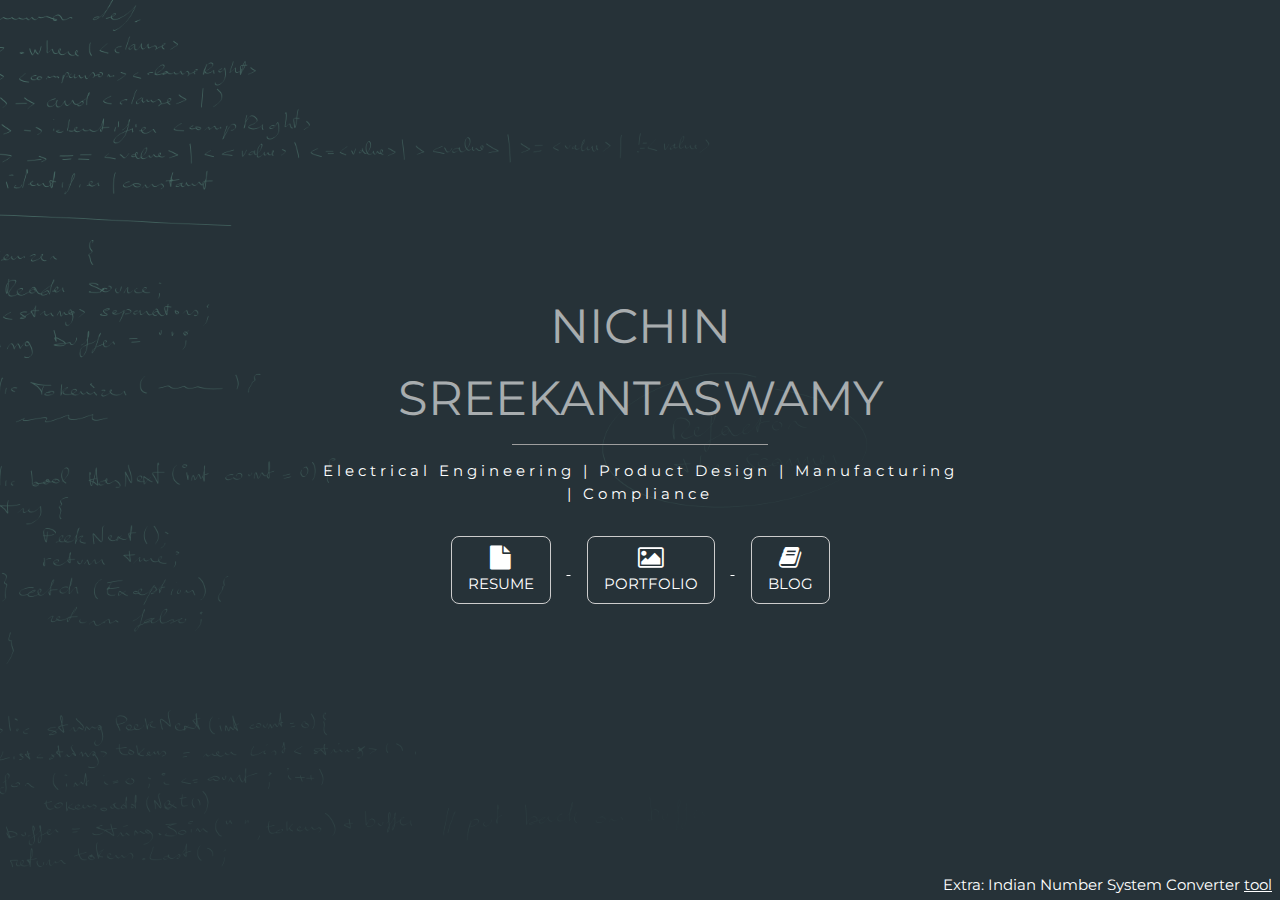
<file: index.html>
<!DOCTYPE html>
<html>
<head>
    <!-- Global site tag (gtag.js) - Google Analytics -->
    <script async src="https://www.googletagmanager.com/gtag/js?id=G-T83VRXQQRJ"></script>
    <script>
        window.dataLayer = window.dataLayer || [];
        function gtag(){dataLayer.push(arguments);}
        gtag('js', new Date());

        gtag('config', 'G-T83VRXQQRJ');
    </script>
    
</head>
    
    
<title>Nichin Sreekantaswamy</title>
    
<meta charset="UTF-8">
<meta name="viewport" content="width=device-width, initial-scale=1">
<meta name="description" content="Nichin Sreekantaswamy's personal portfolio and resume Website">
<meta name="author" content="Nichin Sreekantaswamy">
<meta name="Keywords" content="Electrical, Electrical Engineering, PCB, Electronics Manufacturing, iPhone, iPhone Hardware, iPhone HW, iPhone Hardware design, Analog Circuit design, Taser, Taser7, Axon, Axon Body Camera, AB3, AB4, Axon Dock, Consumer Electronics">
<link rel="stylesheet" href="https://www.w3schools.com/w3css/4/w3.css">
<link rel="stylesheet" href="https://fonts.googleapis.com/css?family=Raleway">
<link rel="stylesheet" href="https://fonts.googleapis.com/css?family=Montserrat">
<link rel="stylesheet" href="https://cdnjs.cloudflare.com/ajax/libs/font-awesome/4.7.0/css/font-awesome.min.css">
<style>
body,h1 {font-family: "Montserrat", sans-serif}
body, html {height: 100%}
.bgimg {
  background-image: url('./index_files/bg_chalkboard.png');
  min-height: 100%;
  background-position: center;
  background-size: cover;
}
</style>
<body>
    
    
<!-- Page / Picture Container-->
<div class="bgimg w3-display-container w3-animate-opacity">
    
  <div class="w3-display-middle w3-center w3-text-white">
    
    <h1 class="w3-xxxlarge w3-animate-bottom w3-center w3-opacity ">NICHIN SREEKANTASWAMY</h1>
      
    <hr class="w3-border-grey" style="margin:auto;width:40%" >
    <p class="w3-wide">Electrical Engineering  |  Product Design  |  Manufacturing | Compliance</p>

    
    <a href="./resume.html">
    <button class="w3-btn w3-round-large w3-border w3-margin w3-hover-opacity"><i class="fa fa-file fa-fw w3-xlarge"></i><br>RESUME</button>
    </a>
    
    <a href="./portfolio.html">
    <button class="w3-btn w3-round-large w3-border w3-margin w3-hover-opacity"><i class="fa fa-image fa-fw w3-xlarge"></i><br>PORTFOLIO</button>
    </a>
      
    <a href="https://nich-in.blogspot.com/">
    <button class="w3-btn w3-round-large w3-border w3-margin w3-hover-opacity"><i class="fa fa-book fa-fw w3-xlarge"></i><br>BLOG</button>
    </a>
      
  </div>
    
  <div class="w3-display-bottomright w3-padding-small w3-text-white">
    Extra: Indian Number System Converter <a href="./indianNumbers.html">tool</a>
  </div>

</div>

</body>
</html>
</file>
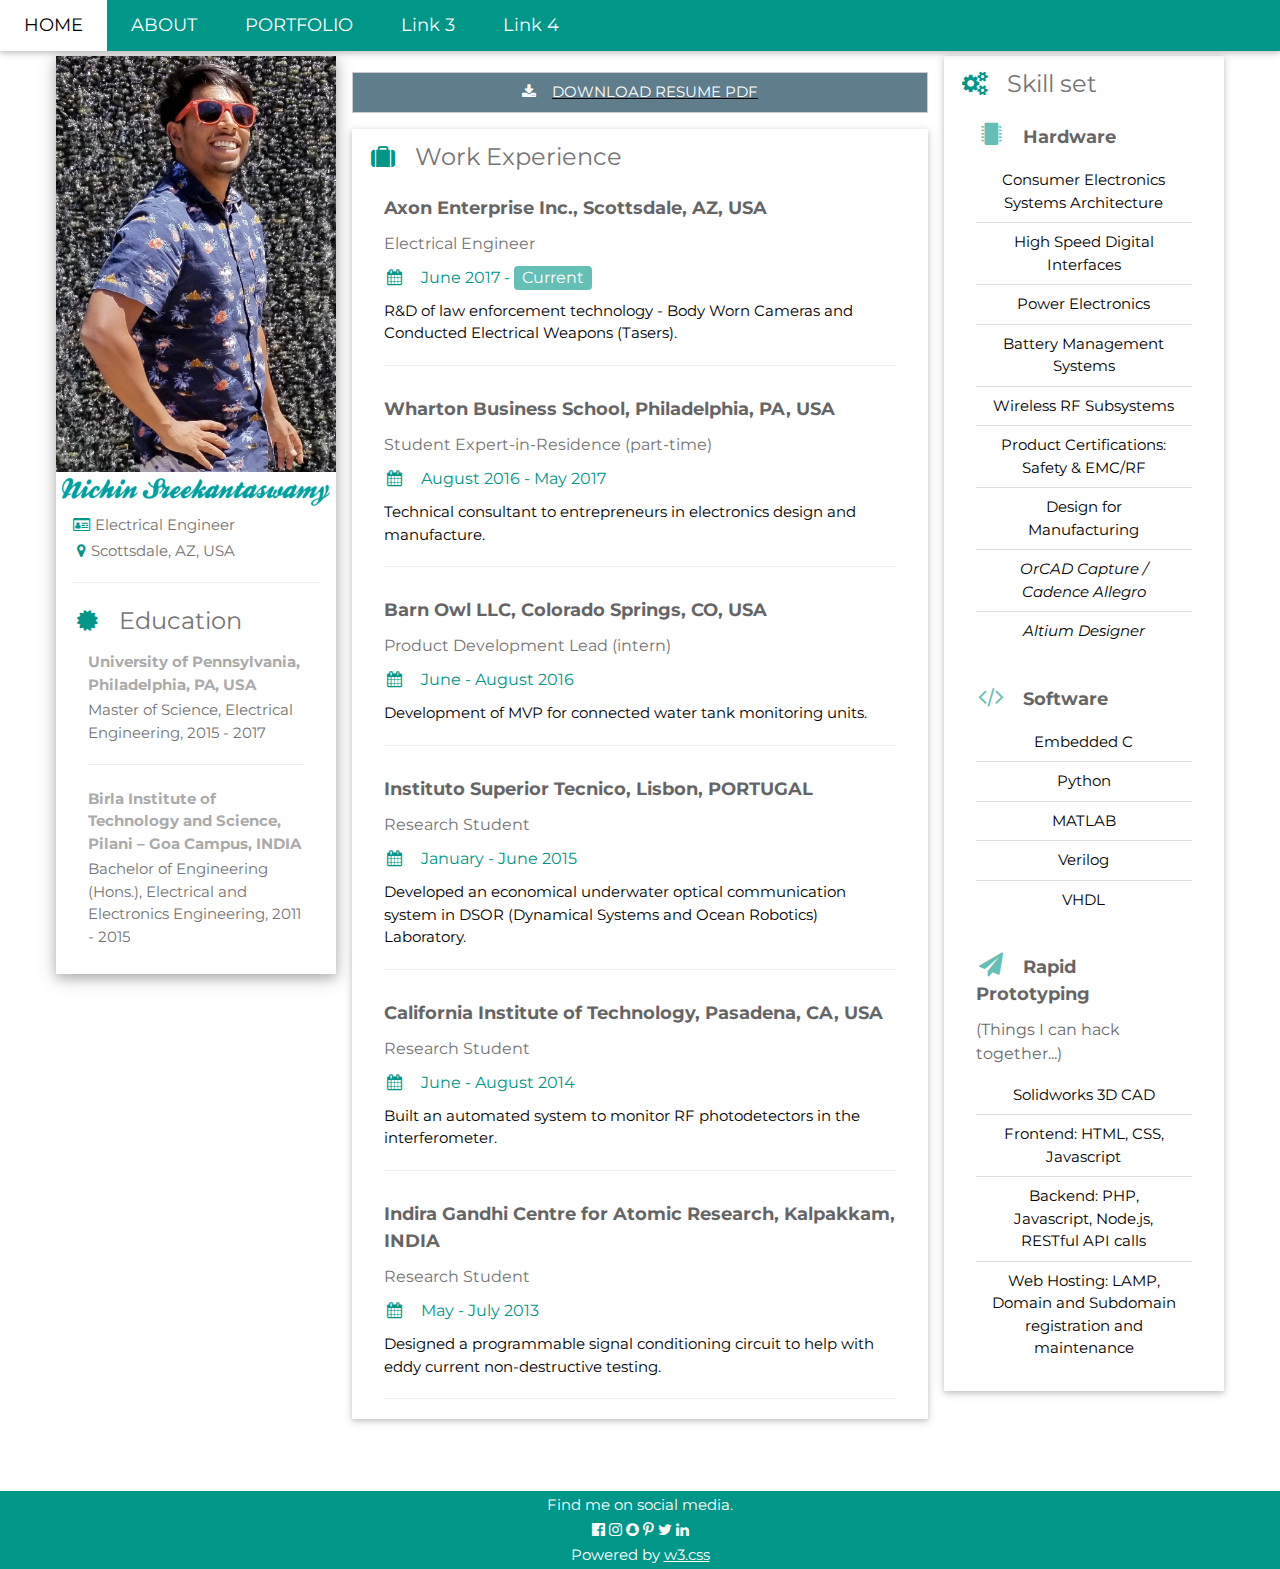
<file: about.html>
<!DOCTYPE html>
<html>
<title>Nichin Sreekantaswamy</title>
<meta charset="UTF-8">
<meta name="viewport" content="width=device-width, initial-scale=1">
<link rel="stylesheet" href="https://www.w3schools.com/w3css/4/w3.css">
<link rel="stylesheet" href="https://fonts.googleapis.com/css?family=Raleway">
<link rel="stylesheet" href="https://fonts.googleapis.com/css?family=Montserrat">
<link rel="stylesheet" href="https://cdnjs.cloudflare.com/ajax/libs/font-awesome/4.7.0/css/font-awesome.min.css">
<style>
html,body,h1,h2,h3,h4,h5,h6 {font-family: "Montserrat", sans-serif}
p {margin-top: 2px;margin-bottom: 3px;}
.w3-bar,button {font-family: "Montserrat", sans-serif}
</style>
<body>
    

<!-- Navbar -->
<div class="w3-top">
  <div class="w3-bar w3-teal w3-card w3-left-align w3-large">
    <a class="w3-bar-item w3-button w3-hide-medium w3-hide-large w3-right w3-padding-large w3-hover-white w3-large w3-teal" href="javascript:void(0);" onclick="myFunction()" title="Toggle Navigation Menu"><i class="fa fa-bars"></i></a>
    <a href="./index.html" class="w3-bar-item w3-button w3-padding-large w3-hover-white">HOME</a>
    <a href="./about.html" class="w3-bar-item w3-button w3-hide-small w3-padding-large w3-hover-white">ABOUT</a>
    <a href="./portfolio.html" class="w3-bar-item w3-button w3-hide-small w3-padding-large w3-hover-white">PORTFOLIO</a>
    <a href="#" class="w3-bar-item w3-button w3-hide-small w3-padding-large w3-hover-white">Link 3</a>
    <a href="#" class="w3-bar-item w3-button w3-hide-small w3-padding-large w3-hover-white">Link 4</a>
  </div>

  <!-- Navbar on small screens -->
  <div id="navDemo" class="w3-bar-block w3-white w3-hide w3-hide-large w3-hide-medium w3-large">
    <a href="./about.html" class="w3-bar-item w3-button w3-padding-large">ABOUT</a>
    <a href="./portfolio.html" class="w3-bar-item w3-button w3-padding-large">PORTFOLIO</a>
    <a href="#" class="w3-bar-item w3-button w3-padding-large">Link 4</a>
  </div>
</div>
<!-- Page Container -->
<div class="w3-content w3-margin-top" style="max-width:1400px;padding:40px">

  <!-- The Grid -->
  <div class="w3-row-padding">
  
    <!-- Left Column -->
    <div class="w3-quarter">
    
      <div class="w3-white w3-text-grey w3-card-4">
        <div class="w3-display-container">
          <img src="./about_files/nichin.jpg" style="width:100%" alt="Avatar">
          <!-- <div class="w3-display-bottomleft w3-container w3-text-black">
            <h2>Nichin Sreekantaswamy</h2>
          </div> -->
        </div>
        <img src="./about_files/name_Cursive.png" style="width:100%" alt="Name">
        
          
        <div class="w3-container">
          
          <p><i class="fa fa-id-card-o fa-fw w3-text-teal"></i> Electrical Engineer</p>
          <p><i class="fa fa-map-marker fa-fw w3-text-teal"></i>Scottsdale, AZ, USA</p>
          <!-- <p><i class="fa fa-phone fa-fw w3-text-teal"></i></p> -->
          <hr>
            
        <h3 class="w3-text-grey"><i class="fa fa-certificate fa-fw w3-margin-right w3-xlarge w3-text-teal"></i>Education</h3>
        <div class="w3-container">
          <p class="w3-opacity"><b>University of Pennsylvania, Philadelphia, PA, USA</b></p>
          <p>Master of Science, Electrical Engineering, 2015 - 2017</p>
          <hr>
        </div>
        <div class="w3-container">
          <p class="w3-opacity"><b>Birla Institute of Technology and Science, Pilani – Goa Campus, INDIA</b></p>
          <p>Bachelor of Engineering (Hons.), Electrical and Electronics Engineering, 2011 - 2015</p>
          <br>
        </div>

        </div>
      </div><br>

    <!-- End Left Column -->
    </div>
    
    <!-- Middle Column -->
    <div class="w3-half">  
      
      <div>
          <a href="./about_files/resume.pdf"  target="_blank">
          <button class="w3-button w3-blue-grey w3-border w3-block w3-margin-bottom w3-margin-top">
            <i class="fa fa-download w3-margin-right"></i>DOWNLOAD RESUME PDF
          </button>
          </a>
      </div>
    
      <div class="w3-container w3-card w3-white w3-margin-bottom">

        <h3 class="w3-text-grey"><i class="fa fa-suitcase fa-fw w3-margin-right w3-xlarge w3-text-teal"></i>Work Experience</h3>
        <div class="w3-container">
          <h5 class="w3-opacity"><b>Axon Enterprise Inc., Scottsdale, AZ, USA</b></h5>
          <h6 class="w3-text-grey">Electrical Engineer</h6>
          <h6 class="w3-text-teal"><i class="fa fa-calendar fa-fw w3-margin-right"></i>June 2017 - <span class="w3-tag w3-teal w3-round w3-opacity">Current</span></h6>
          <p>R&D of law enforcement technology - Body Worn Cameras and Conducted Electrical Weapons (Tasers).</p>
          <hr>
        </div>
        <div class="w3-container">
          <h5 class="w3-opacity"><b>Wharton Business School, Philadelphia, PA, USA</b></h5>
          <h6 class="w3-text-grey">Student Expert-in-Residence (part-time)</h6>
          <h6 class="w3-text-teal"><i class="fa fa-calendar fa-fw w3-margin-right"></i>August 2016 - May 2017 </h6>
          <p>Technical consultant to entrepreneurs in electronics design and manufacture.</p>
          <hr>
        </div>
        <div class="w3-container">
          <h5 class="w3-opacity"><b>Barn Owl LLC, Colorado Springs, CO, USA</b></h5>
          <h6 class="w3-text-grey">Product Development Lead (intern)</h6>
          <h6 class="w3-text-teal"><i class="fa fa-calendar fa-fw w3-margin-right"></i>June - August 2016</h6>
          <p>Development of MVP for connected water tank monitoring units. </p>
          <hr>
        </div>
        <div class="w3-container">
          <h5 class="w3-opacity"><b>Instituto Superior Tecnico, Lisbon, PORTUGAL</b></h5>
          <h6 class="w3-text-grey">Research Student </h6>
          <h6 class="w3-text-teal"><i class="fa fa-calendar fa-fw w3-margin-right"></i>January - June 2015</h6>
          <p>Developed an economical underwater optical communication system in DSOR (Dynamical Systems and Ocean Robotics) Laboratory. </p>
          <hr>
        </div>
        <div class="w3-container">
          <h5 class="w3-opacity"><b>California Institute of Technology, Pasadena, CA, USA</b></h5>
          <h6 class="w3-text-grey">Research Student </h6>
          <h6 class="w3-text-teal"><i class="fa fa-calendar fa-fw w3-margin-right"></i>June - August 2014</h6>
          <p>Built an automated system to monitor RF photodetectors in the interferometer. </p>
          <hr>
        </div>
        <div class="w3-container">
          <h5 class="w3-opacity"><b>Indira Gandhi Centre for Atomic Research, Kalpakkam, INDIA</b></h5>
          <h6 class="w3-text-grey">Research Student </h6>
          <h6 class="w3-text-teal"><i class="fa fa-calendar fa-fw w3-margin-right"></i>May - July 2013</h6>
          <p>Designed a programmable signal conditioning circuit to help with eddy current non-destructive testing.</p>
          <hr>
        </div>

      </div>
        
    <!-- End Middle Column -->
    </div>

    <!-- Right Column -->
    <div class="w3-quarter">
        
        <div class="w3-container w3-card w3-white">   
        <h3 class="w3-text-grey"><i class="fa fa-cogs fa-fw w3-margin-right w3-xlarge w3-text-teal"></i>Skill set</h3>
        
        <div class="w3-container">
            <h5 class="w3-opacity"><b><i class="fa fa-microchip fa-fw w3-margin-right w3-xlarge w3-text-teal"></i>Hardware</b></h5>
                <ul class="w3-ul w3-center">
                    <li>Consumer Electronics Systems Architecture</li>
                    <li>High Speed Digital Interfaces</li>
                    <li>Power Electronics</li>
                    <li>Battery Management Systems</li>
                    <li>Wireless RF Subsystems</li>
                    <li>Product Certifications: Safety & EMC/RF</li>
                    <li>Design for Manufacturing</li>
                    <li><i>OrCAD Capture / Cadence Allegro </i></li>
                    <li><i>Altium Designer </i></li>
                </ul>
            <br>
        </div>
            
        <div class="w3-container">
            <h5 class="w3-opacity"><b><i class="fa fa-code fa-fw w3-margin-right w3-xlarge w3-text-teal"></i>Software</b></h5>
            <ul class="w3-ul w3-center">
                <li>Embedded C</li>
                <li>Python</li>
                <li>MATLAB</li>
                <li>Verilog</li>
                <li>VHDL</li>
            </ul>
          <br>
        </div>
            
        <div class="w3-container">
            <h5 class="w3-opacity"><b><i class="fa fa-paper-plane fa-fw w3-margin-right w3-xlarge w3-text-teal"></i>Rapid Prototyping</b></h5><h6 class="w3-opacity">(Things I can hack together...)</h6>
            <ul class="w3-ul w3-center">
                <li>Solidworks 3D CAD</li>
                <li>Frontend: HTML, CSS, Javascript</li>
                <li>Backend: PHP, Javascript, Node.js, RESTful API calls </li>
                <li>Web Hosting: LAMP, Domain and Subdomain registration and maintenance</li>
            </ul>
          <br>
        </div>

        </div>
        
        
        



    <!-- End Right Column -->
    </div>
      
      
    
  <!-- End Grid -->
  </div>
  
  <!-- End Page Container -->
</div>

<footer class="w3-container w3-teal w3-center w3-margin-top">
  <p>Find me on social media.</p>
  <i class="fa fa-facebook-official w3-hover-opacity"></i>
  <i class="fa fa-instagram w3-hover-opacity"></i>
  <i class="fa fa-snapchat w3-hover-opacity"></i>
  <i class="fa fa-pinterest-p w3-hover-opacity"></i>
  <i class="fa fa-twitter w3-hover-opacity"></i>
  <i class="fa fa-linkedin w3-hover-opacity"></i>
  <p>Powered by <a href="https://www.w3schools.com/w3css/default.asp" target="_blank">w3.css</a></p>
</footer>

<script>
// Used to toggle the menu on small screens when clicking on the menu button
function myFunction() {
  var x = document.getElementById("navDemo");
  if (x.className.indexOf("w3-show") == -1) {
    x.className += " w3-show";
  } else { 
    x.className = x.className.replace(" w3-show", "");
  }
}
</script>

</body></html>
</file>
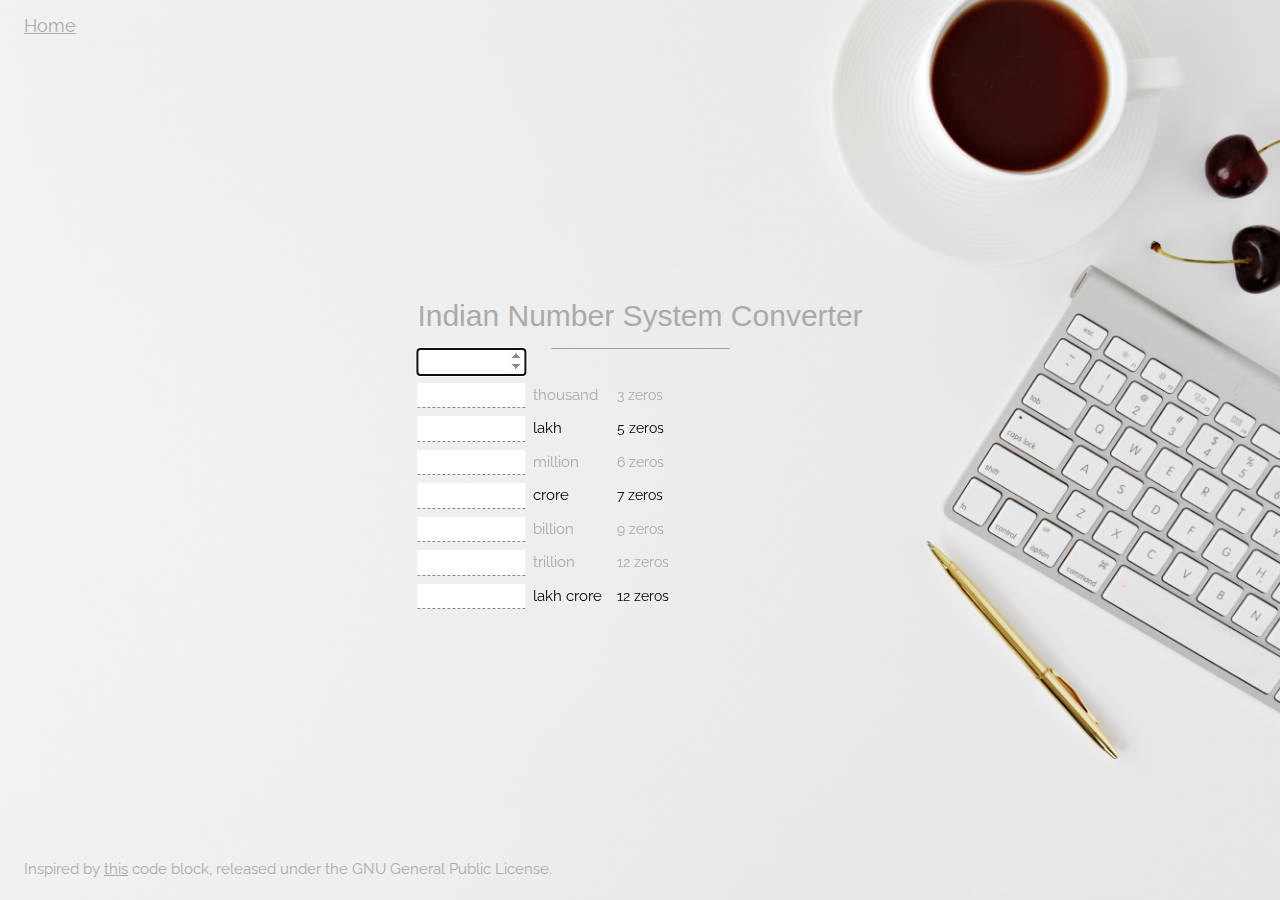
<file: indianNumbers.html>
<!DOCTYPE html>
<html>
<title>Indian Number System Converter</title>
<meta charset="UTF-8">
<meta name="viewport" content="width=device-width, initial-scale=1">
<link rel="stylesheet" href="https://www.w3schools.com/w3css/4/w3.css">
<link rel="stylesheet" href="https://fonts.googleapis.com/css?family=Raleway">
<style>
body,h1 {font-family: "Raleway", sans-serif}
body, html {height: 100%}
.bgimg {
  background-image: url('./index_files/bg_white.jpg');
  min-height: 100%;
  background-position: center;
  background-size: cover;
}
input {
        border: none;
        border-bottom: 1px dashed #888;
        text-align: right;
        width: 108px;        
      }
      div {
        color: #aaa;
        margin-bottom: 8px;
      }
      .indian {
        color: black;
      }
      .unit {
        display: inline-block;
        margin-left: 8px;
        width: 76px;
      }
      .zero {
        font-size: 14px;
        margin-left: 8px;
      }
</style>
<body>


<div class="bgimg w3-display-container w3-animate-opacity w3-text-white">
  <div class="w3-display-topleft w3-padding-large w3-large">
      <a href="./index.html">Home</a>
  </div>
  <div class="w3-display-middle">
    <h2>Indian Number System Converter</h2>
    <hr class="w3-border-grey" style="margin:auto;width:40%">
    
    <div>
      <input type="number" divisor="1"></input>
    </div>
    <div>
      <input type="number" divisor="1e3"></input><span class="unit">thousand</span><span class="zero">3 zeros</span>
    </div>
    <div class="indian">
      <input type="number" divisor="1e5"></input><span class="unit">lakh</span><span class="zero">5 zeros</span>
    </div>
    <div>
      <input type="number" divisor="1e6"></input><span class="unit">million</span><span class="zero">6 zeros</span>
    </div>
    <div class="indian">
      <input type="number" divisor="1e7"></input><span class="unit">crore</span><span class="zero">7 zeros</span>
    </div>
    <div>
      <input type="number" divisor="1e9"></input><span class="unit">billion</span><span class="zero">9 zeros</span>
    </div>
    <div>
      <input type="number" divisor="1e12"></input><span class="unit">trillion</span><span class="zero">12 zeros</span>
    </div>
    <div class="indian">
      <input type="number" divisor="1e12"></input><span class="unit">lakh crore</span><span class="zero">12 zeros</span>
    </div>
    
    <script>
      const inputs = document.querySelectorAll("input");
      
      inputs.forEach((i0, i) => {
        i0.addEventListener("keyup", ({ target }) => {
          const v = +target.value * +target.getAttribute("divisor");
          inputs.forEach(i1 => {
            i1.value = v / +i1.getAttribute("divisor");
          });
        });

        if (i === 0) i0.focus();
      });
    </script>
    
  </div>
  <div class="w3-display-bottomleft w3-padding-large">
    Inspired by <a href="https://bl.ocks.org/HarryStevens/36cc304aa90fcab19d246eaebd24d8b2" target="_blank">this</a> code block, released under the GNU General Public License.
  </div>
</div>

</body>
</html>
</file>
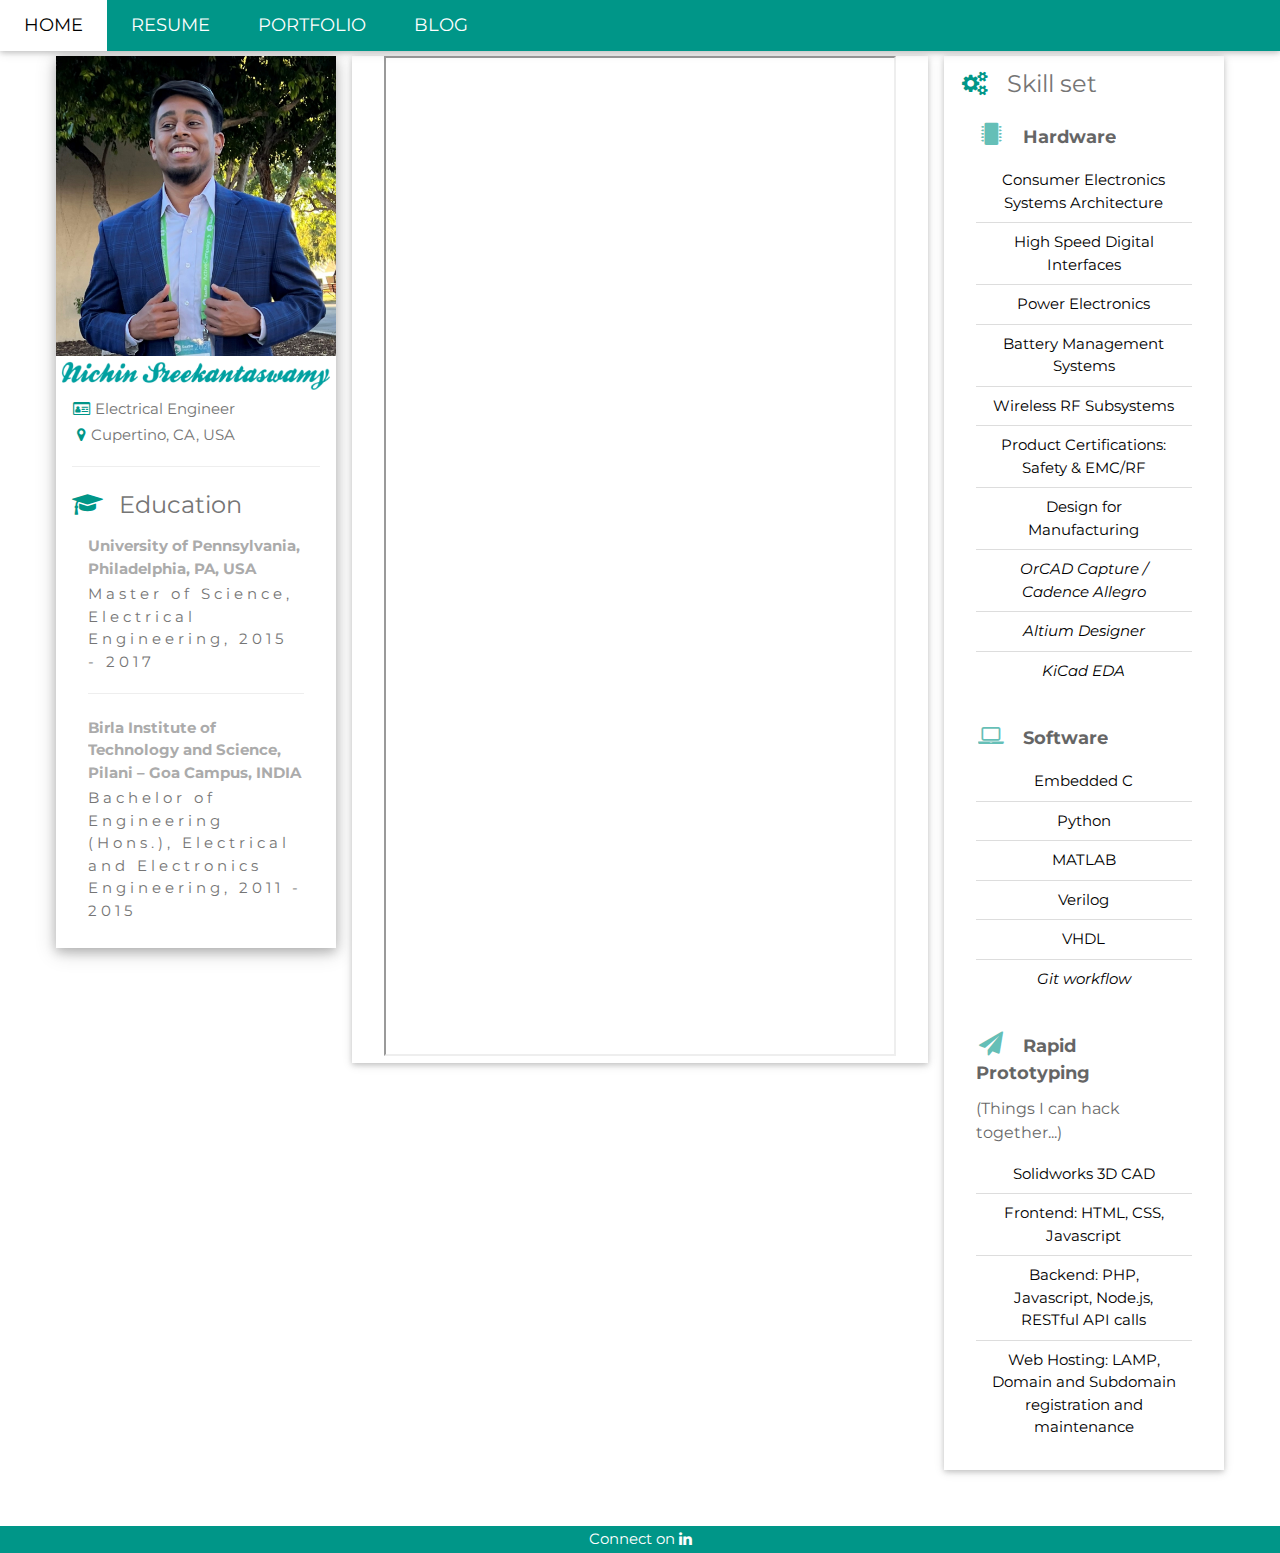
<file: resume.html>
<!DOCTYPE html>
<html>
<head>
    <!-- Global site tag (gtag.js) - Google Analytics -->
    <script async src="https://www.googletagmanager.com/gtag/js?id=G-T83VRXQQRJ"></script>
    <script>
        window.dataLayer = window.dataLayer || [];
        function gtag(){dataLayer.push(arguments);}
        gtag('js', new Date());

        gtag('config', 'G-T83VRXQQRJ');
    </script>
    
</head>
    
    
<title>Nichin Sreekantaswamy - Resume</title>
<meta charset="UTF-8">
<meta name="viewport" content="width=device-width, initial-scale=1">
<link rel="stylesheet" href="https://www.w3schools.com/w3css/4/w3.css">
<link rel="stylesheet" href="https://fonts.googleapis.com/css?family=Raleway">
<link rel="stylesheet" href="https://fonts.googleapis.com/css?family=Montserrat">
<link rel="stylesheet" href="https://cdnjs.cloudflare.com/ajax/libs/font-awesome/4.7.0/css/font-awesome.min.css">
<style>
html,body,h1,h2,h3,h4,h5,h6 {font-family: "Montserrat", sans-serif}
p {margin-top: 2px;margin-bottom: 3px;}
.w3-bar,button {font-family: "Montserrat", sans-serif}
</style>
<body>
    

<!-- Navbar -->
<div class="w3-top">
  <div class="w3-bar w3-teal w3-card w3-left-align w3-large">
    <a class="w3-bar-item w3-button w3-hide-medium w3-hide-large w3-right w3-padding-large w3-hover-white w3-large w3-teal" href="javascript:void(0);" onclick="myFunction()" title="Toggle Navigation Menu"><i class="fa fa-bars"></i></a>
    <a href="./index.html" class="w3-bar-item w3-button w3-padding-large w3-hover-white">HOME</a>
    <a href="./resume.html" class="w3-bar-item w3-button w3-hide-small w3-padding-large w3-hover-white">RESUME</a>
    <a href="./portfolio.html" class="w3-bar-item w3-button w3-hide-small w3-padding-large w3-hover-white">PORTFOLIO</a>
    <a href="https://nich-in.blogspot.com/" class="w3-bar-item w3-button w3-hide-small w3-padding-large w3-hover-white">BLOG</a>
  </div>

  <!-- Navbar on small screens -->
  <div id="navDemo" class="w3-bar-block w3-white w3-hide w3-hide-large w3-hide-medium w3-large">
    <a href="./resume.html" class="w3-bar-item w3-button w3-padding-large">RESUME</a>
    <a href="./portfolio.html" class="w3-bar-item w3-button w3-padding-large">PORTFOLIO</a>
    <a href="https://nich-in.blogspot.com/" class="w3-bar-item w3-button w3-padding-large">BLOG</a>
  </div>
</div>
<!-- Page Container -->
<div class="w3-content w3-margin-top" style="max-width:2000px;padding:40px">

  <!-- The Grid -->
  <div class="w3-row-padding">
  
    <!-- Left Column -->
    <div class="w3-quarter">
    
      <div class="w3-white w3-text-grey w3-card-4">
        <div class="w3-display-container">
          <img src="./resume_files/nichin.jpg" style="width:100%" alt="Avatar">
          <!-- <div class="w3-display-bottomleft w3-container w3-text-black">
            <h2>Nichin Sreekantaswamy</h2>
          </div> -->
        </div>
        <img src="./resume_files/name_Cursive.png" style="width:100%" alt="Name">
        
          
        <div class="w3-container">
          
          <p><i class="fa fa-id-card-o fa-fw w3-text-teal"></i> Electrical Engineer</p>
          <p><i class="fa fa-map-marker fa-fw w3-text-teal"></i>Cupertino, CA, USA</p>
          <!-- <p><i class="fa fa-phone fa-fw w3-text-teal"></i></p> -->
          <hr>
            
        <h3 class="w3-text-grey"><i class="fa fa-graduation-cap fa-fw w3-margin-right w3-xlarge w3-text-teal"></i>Education</h3>
        <div class="w3-container">
          <p class="w3-opacity"><b>University of Pennsylvania, Philadelphia, PA, USA</b></p>
          <p class="w3-wide">Master of Science, Electrical Engineering, 2015 - 2017</p>
          <hr>
        </div>
        <div class="w3-container">
          <p class="w3-opacity"><b>Birla Institute of Technology and Science, Pilani – Goa Campus, INDIA</b></p>
          <p class="w3-wide">Bachelor of Engineering (Hons.), Electrical and Electronics Engineering, 2011 - 2015</p>
          <br>
        </div>
            
        </div>
      </div><br>

    <!-- End Left Column -->
    </div>
    
    <!-- Middle Column -->
    <div class="w3-half">  
    
      <div class="w3-container w3-card w3-white w3-margin-bottom">
      
      <!--      
      <div>
          <a href="./resume_files/resume.pdf"  target="_blank">
          <div class="w3-btn w3-black w3-round-large w3-border w3-block w3-margin-bottom w3-margin-top">
            <p class="w3-wide"><i class="fa fa-download w3-margin-right"></i>DOWNLOAD RESUME PDF</p>
          </div>
          </a>
      </div>
      -->
        <div class="w3-container w3-center">
            <iframe src="./resume_files/resume.pdf" width="100%" height="1000px">
            </iframe>
        </div>

      </div>
        
    <!-- End Middle Column -->
    </div>

    <!-- Right Column -->
    <div class="w3-quarter">
        
        <div class="w3-container w3-card w3-white">   
        <h3 class="w3-text-grey"><i class="fa fa-cogs fa-fw w3-margin-right w3-xlarge w3-text-teal"></i>Skill set</h3>
        
        <div class="w3-container">
            <h5 class="w3-opacity"><b><i class="fa fa-microchip fa-fw w3-margin-right w3-xlarge w3-text-teal"></i>Hardware</b></h5>
                <ul class="w3-ul w3-center">
                    <li>Consumer Electronics Systems Architecture</li>
                    <li>High Speed Digital Interfaces</li>
                    <li>Power Electronics</li>
                    <li>Battery Management Systems</li>
                    <li>Wireless RF Subsystems</li>
                    <li>Product Certifications: Safety & EMC/RF</li>
                    <li>Design for Manufacturing</li>
                    <li><i>OrCAD Capture / Cadence Allegro </i></li>
                    <li><i>Altium Designer </i></li>
                    <li><i>KiCad EDA </i></li>
                </ul>
            <br>
        </div>
            
        <div class="w3-container">
            <h5 class="w3-opacity"><b><i class="fa fa-laptop fa-fw w3-margin-right w3-xlarge w3-text-teal"></i>Software</b></h5>
            <ul class="w3-ul w3-center">
                <li>Embedded C</li>
                <li>Python</li>
                <li>MATLAB</li>
                <li>Verilog</li>
                <li>VHDL</li>
                <li><i>Git workflow </i></li>
            </ul>
          <br>
        </div>
            
        <div class="w3-container">
            <h5 class="w3-opacity"><b><i class="fa fa-paper-plane fa-fw w3-margin-right w3-xlarge w3-text-teal"></i>Rapid Prototyping</b></h5><h6 class="w3-opacity">(Things I can hack together...)</h6>
            <ul class="w3-ul w3-center">
                <li>Solidworks 3D CAD</li>
                <li>Frontend: HTML, CSS, Javascript</li>
                <li>Backend: PHP, Javascript, Node.js, RESTful API calls </li>
                <li>Web Hosting: LAMP, Domain and Subdomain registration and maintenance</li>
            </ul>
          <br>
        </div>

        </div>
        
        
        



    <!-- End Right Column -->
    </div>
      
      
    
  <!-- End Grid -->
  </div>
  
  <!-- End Page Container -->
</div>

<footer class="w3-container w3-teal w3-center w3-margin-top">
  <p>Connect on
  <a href="https://www.linkedin.com/in/nichin-sreekantaswamy/"  target="_blank">
    <i class="fa fa-linkedin w3-hover-opacity"></i>
  </a>
  </p>
</footer>

<script>
// Used to toggle the menu on small screens when clicking on the menu button
function myFunction() {
  var x = document.getElementById("navDemo");
  if (x.className.indexOf("w3-show") == -1) {
    x.className += " w3-show";
  } else { 
    x.className = x.className.replace(" w3-show", "");
  }
}
</script>

</body></html>
</file>
